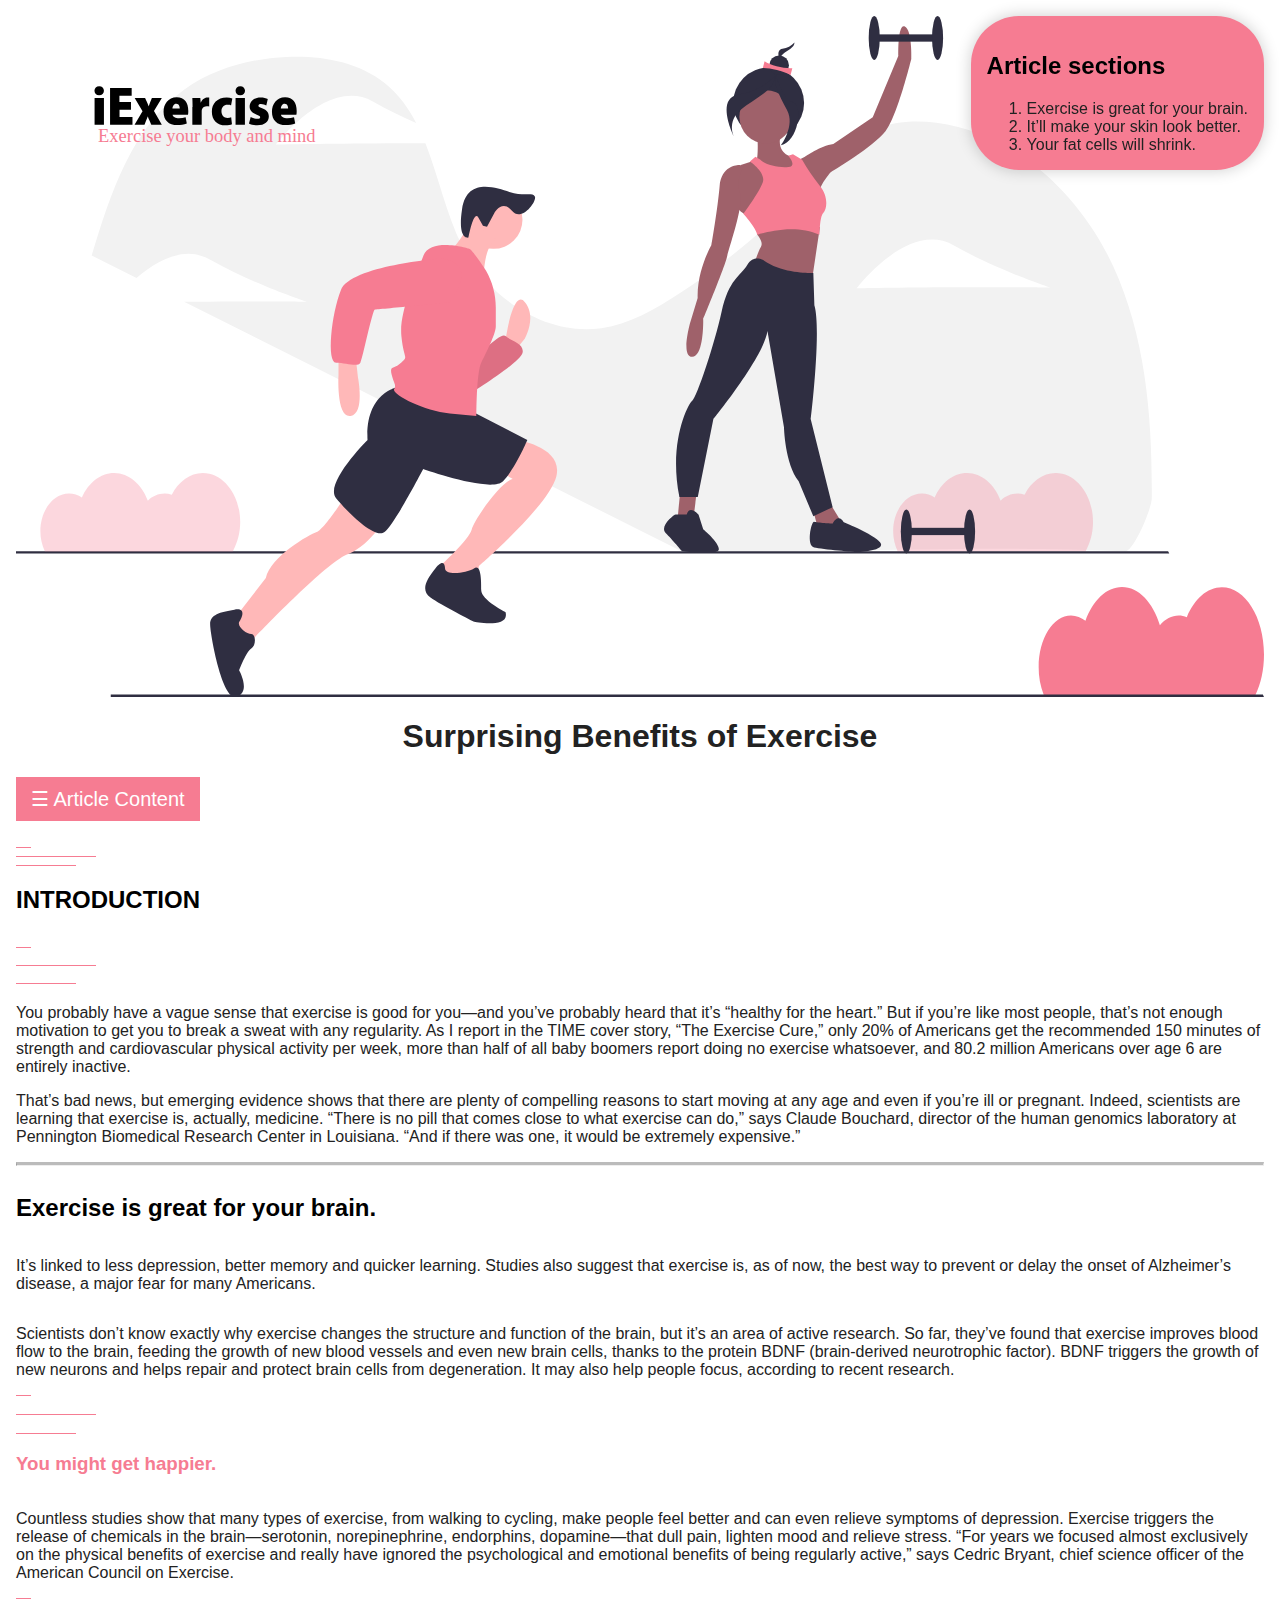
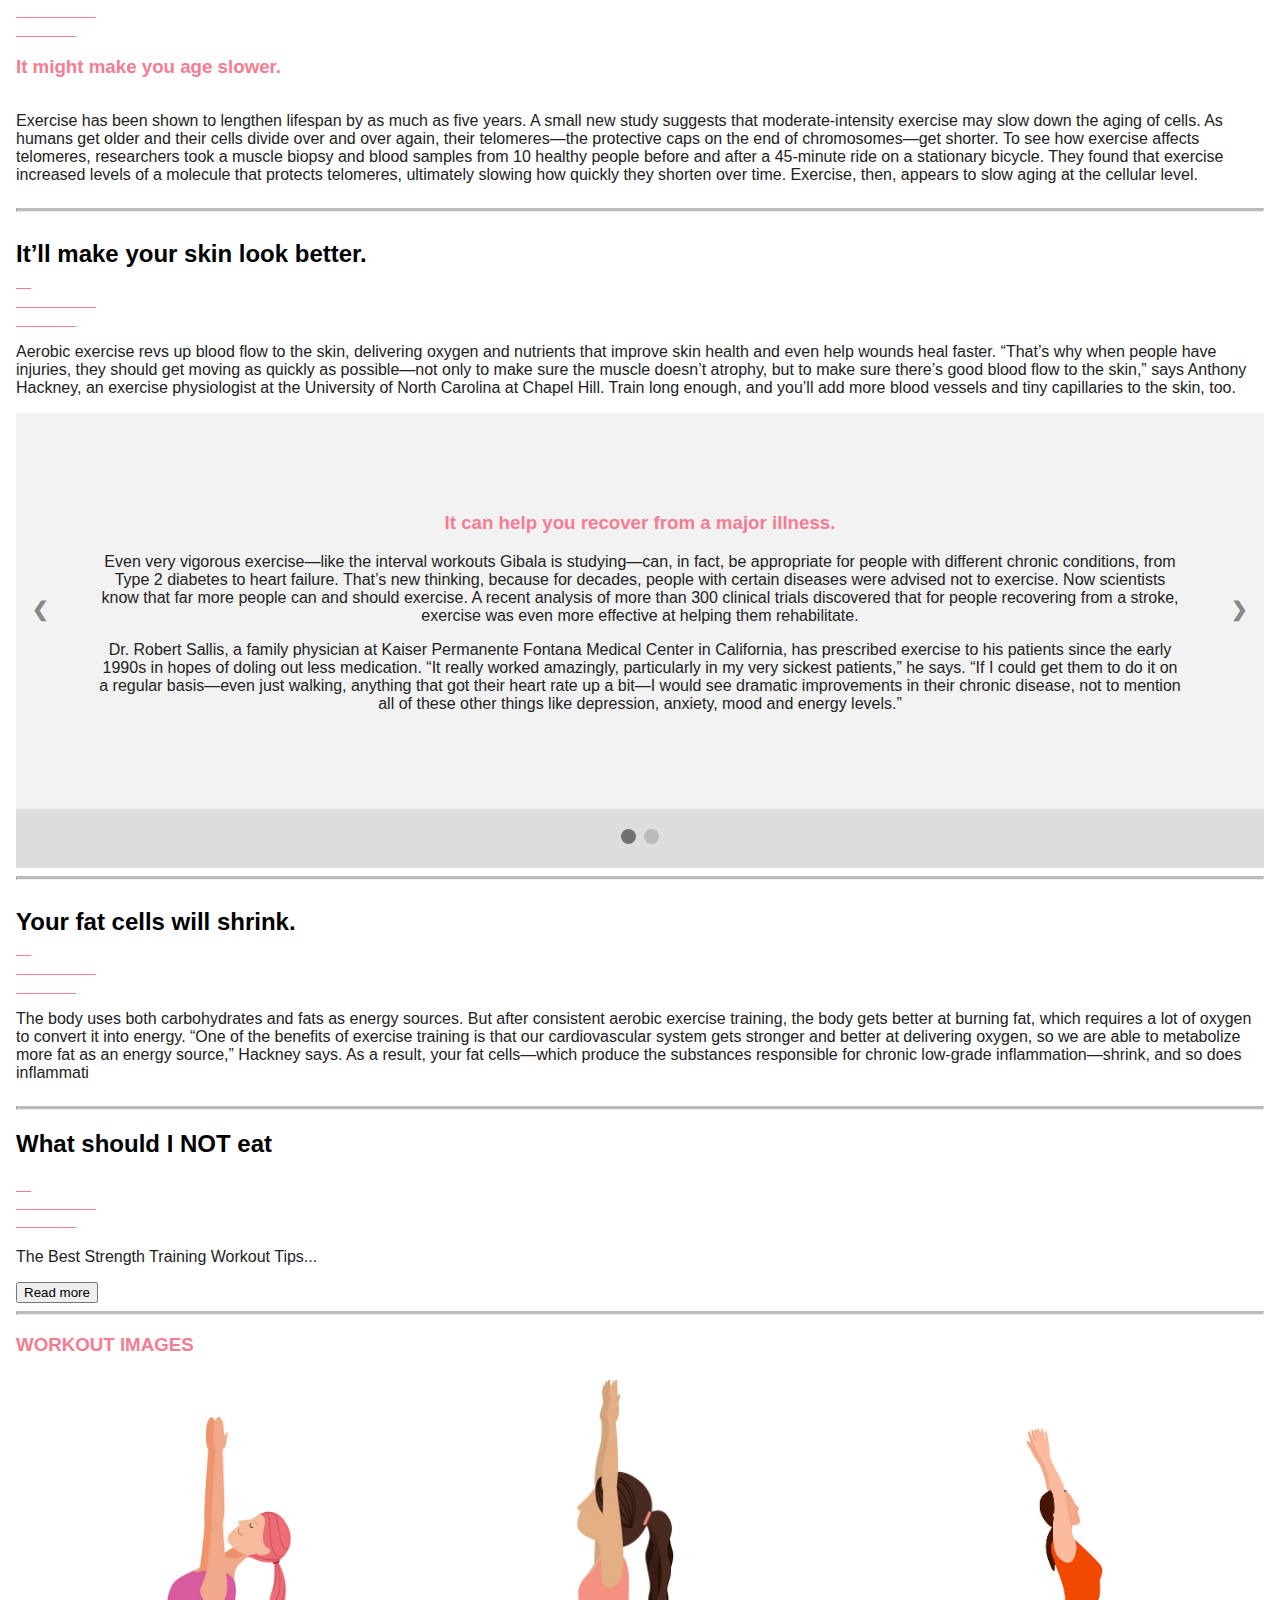
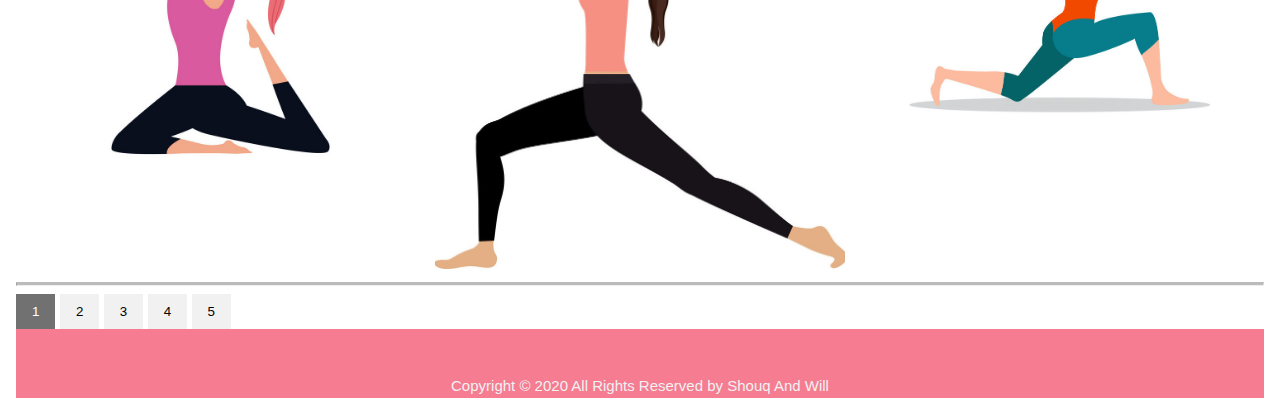
<file: index.html>
<!doctype html>
<html lang="en">

<head>
  <meta charset="utf-8">
  <meta name="viewport" content="width=device-width, initial-scale=1.0">
  <title>Article Components</title>
  <link rel="stylesheet" href="css/reset.css">
  <link rel="stylesheet" href="css/index.css">
</head>

<body>
  <ul class="panel">
    <!-- Info about the state of the interface will go here -->
  </ul>

  <main id="content" class="story">
    <header id="header">
      <img src="img/working_out.svg" alt="Notebook" style="width:100%;">
    </header>

    <div class="progress"></div>

    <h1> Surprising Benefits of Exercise </h1>

    <div id="mySidepanel" class="sidepanel">
      <a href="javascript:void(0)" class="closebtn" onclick="closeNav()">&times;</a>
      <a href="#header">HOME</a>
      <a href="#about">INTRODUCTION</a>
      <a href="#brain-benefits">BRAIN BENEFITS</a>
      <a href="#skin-benefits">SKIN BENEFITS</a>
      <a href="#body-benefits">BODY BENEFITS</a>
    </div>
    <button class="openbtn" onclick="openNav()">&#9776; Article Content</button>



    <article>
      <br>
      <div class="line">
        <span class="line-1"></span><br>
        <span class="line-2"></span><br>
        <span class="line-3"></span>
      </div>



      <section class="Intro " id="about">
        <div class="col-lg-6">
          <div class="about-text">
            <h2> INTRODUCTION </h2>
            <div class="line"></div>
            <span class="line-1"></span><br>
            <span class="line-2"></span><br>
            <span class="line-3"></span>


            <p>You probably have a vague sense that exercise is good for you—and you’ve probably heard that it’s
              “healthy
              for the heart.” But if you’re like most people, that’s not enough motivation to get you to break a sweat
              with
              any regularity. As I report in the TIME cover story, “The Exercise Cure,” only 20% of Americans get the
              recommended 150 minutes of strength and cardiovascular physical activity per week, more than half of all
              baby
              boomers report doing no exercise whatsoever, and 80.2 million Americans over age 6 are entirely inactive.
            </p>
            <p> That’s bad news, but emerging evidence shows that there are plenty of compelling reasons to start moving
              at
              any age and even if
              you’re ill or pregnant. Indeed, scientists are learning that exercise is, actually, medicine. “There is no
              pill that comes close to what exercise can do,” says Claude Bouchard, director of the human genomics
              laboratory at Pennington Biomedical Research Center in Louisiana. “And if there was one, it would be
              extremely
              expensive.”</p>
          </div>
        </div>
      </section>
      <hr class="solid">

      <section class="first, full-viewport" id="brain-benefits">

        <h2> Exercise is great for your brain.</h2>


        <p>It’s linked to less depression, better memory and quicker learning. Studies also suggest that exercise is,
          as
          of now, the best way
          to prevent or delay the onset of Alzheimer’s disease, a major fear for many Americans.</p>
        <p>Scientists don’t know exactly why exercise changes the structure and function of the brain, but it’s an
          area
          of active research. So far, they’ve found that exercise improves blood flow to the brain, feeding the growth
          of new blood vessels and even new brain cells, thanks to the protein BDNF (brain-derived neurotrophic
          factor).
          BDNF triggers the growth of new neurons and helps repair and protect brain cells from degeneration. It may
          also help people focus, according to recent research.</p>


        <div class="line"></div>
        <span class="line-1"></span><br>
        <span class="line-2"></span><br>
        <span class="line-3"></span>

        <h3> You might get happier.</h3>
        <p>Countless studies show that many types of exercise, from walking to cycling, make people feel better and
          can
          even relieve symptoms of depression.
          Exercise triggers the release of chemicals in the brain—serotonin, norepinephrine, endorphins, dopamine—that
          dull pain, lighten mood and relieve stress.
          “For years we focused almost exclusively on the physical benefits of exercise and really have ignored the
          psychological and emotional benefits of being regularly active,” says Cedric Bryant,
          chief science officer of the American Council on Exercise.</p>

        <div class="line"></div>
        <span class="line-1"></span><br>
        <span class="line-2"></span><br>
        <span class="line-3"></span>

        <h3> It might make you age slower.</h3>
        <p>Exercise has been shown to lengthen lifespan by as much as five years. A small new study suggests that
          moderate-intensity exercise may slow down the aging of cells. As humans get older and their cells divide
          over
          and over again, their telomeres—the protective caps on the end of chromosomes—get shorter. To see how
          exercise
          affects telomeres, researchers took a muscle biopsy and blood samples from 10 healthy people before and
          after
          a 45-minute ride on a stationary bicycle. They found that exercise increased levels of a molecule that
          protects telomeres, ultimately slowing how quickly they shorten over time. Exercise, then, appears to slow
          aging at the cellular level.</p>

      </section>

      <hr class="solid">

      <section class="Second, full-viewport" id="skin-benefits">

        <h2> It’ll make your skin look better.</h2>

        <div class="line"></div>
        <span class="line-1"></span><br>
        <span class="line-2"></span><br>
        <span class="line-3"></span>

        <p>Aerobic exercise revs up blood flow to the skin, delivering oxygen and nutrients that improve skin health
          and even help wounds heal faster. “That’s why when people have injuries, they should get moving as quickly
          as possible—not only to make sure the muscle doesn’t atrophy, but to make sure there’s good blood flow to
          the skin,” says Anthony Hackney, an exercise physiologist at the University of North Carolina at Chapel
          Hill. Train long enough, and you’ll add more blood vessels and tiny capillaries to the skin, too.</p>



        <!-- Slideshow container -->
        <div class="slideshow-container">

          <!-- Full-width slides/quotes -->
          <div class="mySlides">
            <h3> It can help you recover from a major illness.</h3>
            <p>Even very vigorous exercise—like the interval workouts Gibala is studying—can, in fact, be appropriate
              for
              people with different chronic conditions, from Type 2 diabetes to heart failure. That’s new thinking,
              because for decades, people with certain diseases were advised not to exercise. Now scientists know that
              far
              more people can and should exercise. A recent analysis of more than 300 clinical trials discovered that
              for
              people recovering from a stroke, exercise was even more effective at helping them rehabilitate.</p>
            <p>Dr. Robert Sallis, a family physician at Kaiser Permanente Fontana Medical Center in California, has
              prescribed exercise to his patients since the early 1990s in hopes of doling out less medication. “It
              really
              worked amazingly, particularly in my very sickest patients,” he says. “If I could get them to do it on a
              regular basis—even just walking, anything that got their heart rate up a bit—I would see dramatic
              improvements in their chronic disease, not to mention all of these other things like depression,
              anxiety,
              mood and energy levels.”</p>

          </div>
          <div class="mySlides">
            <h3> Amazing things can happen in just a few minutes.</h3>
            <p>Emerging research suggests that it doesn’t take much movement to get the benefits. “We’ve been
              interested
              in the question of, How low can you go?” says Martin Gibala, an exercise physiologist at McMaster
              University
              in Ontario. He wanted to test how effective a 10-minute workout could be, compared to the typical
              50-minute
              bout. The micro-workout he devised consists of three exhausting 20-second intervals of all-out,
              hard-as-you-can exercise, followed by brief recoveries. In a three-month study, he pitted the short
              workout
              against the standard one to see which was better. To his amazement, the workouts resulted in identical
              improvements in heart function and blood-sugar control, even though one workout was five times longer
              than
              the other. “If you’re willing and able to push hard, you can get away with surprisingly little
              exercise,”
              Gibala says</p>
          </div>

          <!-- Next/prev buttons -->
          <a class="prev" onclick="plusSlides(-1)">&#10094;</a>
          <a class="next" onclick="plusSlides(1)">&#10095;</a>
        </div>
        <!-- Dots/bullets/indicators -->
        <div class="dot-container">
          <span class="dot" onclick="currentSlide(1)"></span>
          <span class="dot" onclick="currentSlide(2)"></span>
        </div>



      </section>

      <hr class="solid">
      <section class="Third, full-viewport" id="body-benefits">
        <h2> Your fat cells will shrink.</h2>
        <div class="line"></div>
        <span class="line-1"></span><br>
        <span class="line-2"></span><br>
        <span class="line-3"></span>

        <p>The body uses both carbohydrates and fats as energy sources. But after consistent aerobic exercise
          training, the body gets better at burning fat, which requires a lot of oxygen to convert it into energy.
          “One of the benefits of exercise training is that our cardiovascular system gets stronger and better at
          delivering oxygen, so we are able to metabolize more fat as an energy source,” Hackney says. As a result,
          your fat cells—which produce the substances responsible for chronic low-grade inflammation—shrink, and so
          does inflammati</p>
      </section>

      <hr class="solid">
      <h2> What should I NOT eat </h2>
      <div class="line"></div>
      <span class="line-1"></span><br>
      <span class="line-2"></span><br>
      <span class="line-3"></span>
      <p>The Best Strength Training Workout Tips<span id="dots">...</span><span id="more">

          Lift like you mean it. ...
          Try this all-in-one toner. ...
          Balance your body. ...
          Work out during your workday. ...
          Take a day off between weight-lifting sessions. ...
          Super-sculpt your butt. ...
          Don't let your routine become rote. ...
          Intensify your push-up. </span></p>
      <button onclick="myFunction()" id="myBtn">Read more</button>


      <hr class="solid">
      <section class="img-shake">
        <h3> WORKOUT IMAGES </h3>
        <div class="row">
          <div class="column">
            <img src="img/four.jpg" alt="Snow" style="width:100%">
          </div>
          <div class="column">
            <img src="img/five.jpg" alt="Forest" style="width:100%">
          </div>
          <div class="column">
            <img src="img/one.jpg" alt="Mountains" style="width:100%">
          </div>
        </div>

      </section>

    </article>
    <hr class="solid">
    <div id="myDIV">
      <button class="btn active">1</button>
      <button class="btn">2</button>
      <button class="btn">3</button>
      <button class="btn">4</button>
      <button class="btn">5</button>
    </div>
    <footer class="site-footer">

      <div class="container">
        <div class="row">
          <div class="col-md-8 col-sm-6 col-xs-12">
            <p class="copyright-text">
              Copyright &copy; 2020 All Rights Reserved by Shouq And Will
            </p>
          </div>
        </div>
      </div>
    </footer>
  </main>
  <script src="js/index.js"></script>
</body>

</html>
</file>
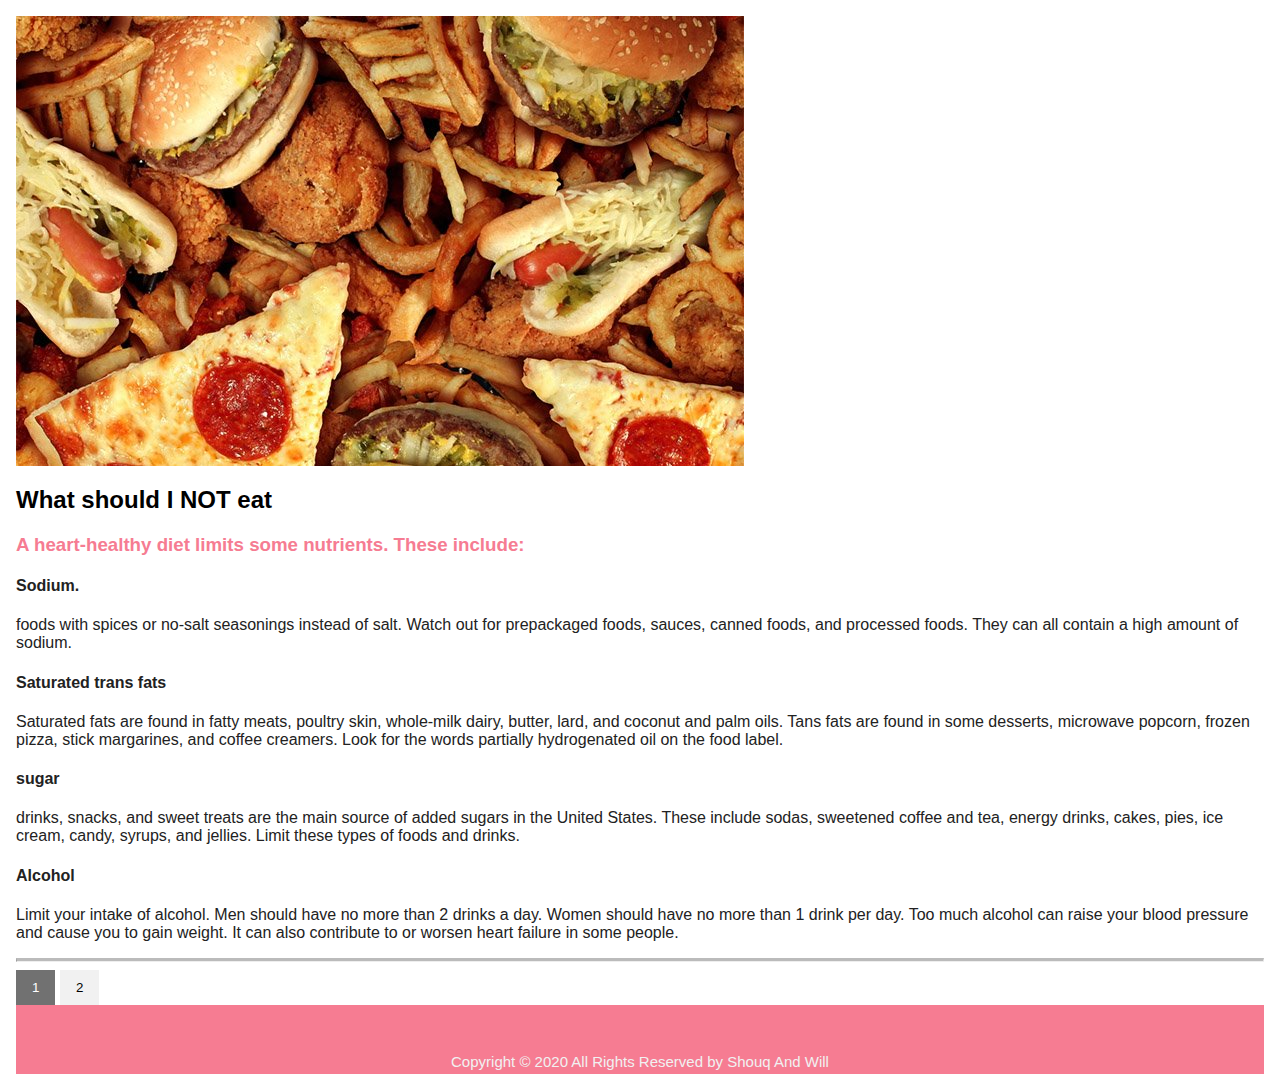
<file: page2.html>
<!doctype html>
<html lang="en">

<head>
  <meta charset="utf-8">
  <meta name="viewport" content="width=device-width, initial-scale=1.0">
  <title>Article Components</title>
  <link rel="stylesheet" href="css/reset.css">
  <link rel="stylesheet" href="css/index.css">
</head>

<body>

  <main id="content" class="story">
    <header>



      </div>
      <div><img class="header-img" src="img/unhealthy-food.jpg" alt="picture of unhealthy foods"></div>
      <section>
        <h2>What should I NOT eat</h2>
        <h3> A heart-healthy diet limits some nutrients. These include:</h3>
        <h4>Sodium.</h4>
        <p> foods with spices or no-salt seasonings instead of salt. Watch out for prepackaged foods, sauces, canned
          foods, and processed foods. They can all contain a high amount of sodium.</p>

        <h4>Saturated trans fats </h4>
        <p>Saturated fats are found in fatty meats, poultry skin, whole-milk dairy, butter, lard, and coconut and palm
          oils. Tans fats are found in some desserts, microwave popcorn, frozen pizza, stick margarines, and coffee
          creamers. Look for the words partially hydrogenated oil on the food label.</p>

        <h4>sugar</h4>
        <p>drinks, snacks, and sweet treats are the main source of added sugars in the United States. These include
          sodas, sweetened coffee and tea, energy drinks, cakes, pies, ice cream, candy, syrups, and jellies. Limit
          these types of foods and drinks.</p>

        <h4>Alcohol</h4>
        <p>Limit your intake of alcohol. Men should have no more than 2 drinks a day. Women should have no more than 1
          drink per day. Too much alcohol can raise your blood pressure and cause you to gain weight. It can also
          contribute to or worsen heart failure in some people.</p>
      </section>

      <hr class="solid">
      <div id="myDIV">
        <button class="btn active">1</button>
        <button class="btn">2</button>
      </div>

      <footer class="site-footer">

        <div class="container">



          <div class="row">
            <div class="col-md-8 col-sm-6 col-xs-12">
              <p class="copyright-text">
                Copyright &copy; 2020 All Rights Reserved by Shouq And Will
              </p>
            </div>
          </div>
        </div>
        </div>
      </footer>


      </article>
  </main>

  <script src="js/index.js"></script>
</body>

</html>
</file>
<file: css/index.css>
body {
  font: 1em helvetica, arial, sans-serif;
  background-color: white;
  color: #222;
  
}
h1{
  text-align: center;

}
h2 {
  color: black;
}
h3 { 
color: #f67c92;
}

.story {
  padding: 0 1em;
  margin: 1em 0;
}

main {
  /* opacity: 0; */
  transition: opacity 0.5s;
}

.loaded {
  opacity: 1;
}

.progress{
  /* background-color: limegreen; */
  background: linear-gradient(90deg, rgba(0,255,76,1) 0%, rgba(0,212,255,1) 100%);
  background-size: 300vw;
  background-position: -200vw;
  position: fixed;
  top: 0;
  left: 0;
  width: 0%;
  height: 1em;
  overflow: hidden;
  z-index: +1;
}

.fixed {
  position: fixed;
  top: 0;
  left: 0;
  font-size: 1em;
  margin: 0em;
  width: 100%;
}

/* Start here */
/* scroll spy */
html, body, main {
	height: 100%;
}
/* The sidepanel menu */
.sidepanel {
  height: 250px; /* Specify a height */
  width: 0; /* 0 width - change this with JavaScript */
  position: fixed; /* Stay in place */
  z-index: +1; /* Stay on top */
  top: 0;
  left: 0;
  background-color: #f67c92; /* pink*/
  overflow-x: hidden; /* Disable horizontal scroll */
  padding-top: 60px; /* Place content 60px from the top */
  transition: 0.5s; /* 0.5 second transition effect to slide in the sidepanel */
}

/* The sidepanel links */
.sidepanel a {
  padding: 8px 8px 8px 32px;
  text-decoration: none;
  font-size: 25px;
  color: white;
  display: block;
  transition: 0.3s;
}

/* When you mouse over the navigation links, change their color */
.sidepanel a:hover {
  color: #f1f1f1;
}

/* Position and style the close button (top right corner) */
.sidepanel .closebtn {
  position: absolute;
  top: 0;
  right: 25px;
  font-size: 36px;
  margin-left: 50px;
}

/* Style the button that is used to open the sidepanel */
.openbtn {
  font-size: 20px;
  cursor: pointer;
  background-color: #f67c92;
  color: white;
  padding: 10px 15px;
  border: none;
}

.openbtn:hover {
  background-color: #444;
}
.panel {
	position: fixed;
	top: 1em;
  right: 1em;
  border-radius: 3em;
  background-color: #f67c92;
	padding: 1em;
  box-shadow: 0 0 1em rgba(0,0,0,0.2);
  z-index: +1;
}

.past::after {
  content: "✔️"
}

.full-viewport {
	height: 100%;
	display: grid;
	place-content: center;
}

/*  2. carousel  */

.show {
  position: relative;
	display: flex;
	justify-content: center;
	/* width: 20em;
	margin: auto; */
}



.current {
  opacity: 1;
}

.controls {
	position: absolute;
	top: 0;
	left: 0;
  width: 100%;
  
}

.btn-nav {
	width: 2em;
	height: 2em;
	border-radius: 1em;
	background-color: lightgrey;
	border: 2px solid grey;
	box-shadow: 0 0 0.5em rgba(0,0,0,0.3);
	text-align: center;
  line-height: 2;
  z-index: +1;
	position: absolute;
	top: 209em;
}







/* .heading {
  opacity: 0;
  transition:  opacity 1s;
}

.show {
  opacity: 1;
}

.dot {
  height: 3px;
  width: 3px;
  position: fixed;
  background-color: maroon;
} */



.line-1
{
    width: 15px;
    height: 1px;
    background: #f67c92;
    display: inline-block;
}
.line-2
{
    width: 80px;
    height: 1px;
    background: #f67c92;
    display: inline-block;
}
.line-3
{
    width: 60px;
    height: 1px;
    background: #f67c92;
    display: inline-block;
}
.line
{
    line-height: 8px;
}

footer {
  display: block;
}

div.scrollmenu {
  background-color: #333;
  overflow: auto;
  white-space: nowrap;
}

div.scrollmenu a {
  display: inline-block;
  color: white;
  text-align: center;
  padding: 14px;
  text-decoration: none;
}

div.scrollmenu a:hover {
  background-color: #777;
}


.pill-nav a {
  display: inline-block;
  color: black;
  text-align: center;
  padding: 14px;
  text-decoration: none;
  font-size: 17px;
  border-radius: 5px;
}


.pill-nav a:hover {
  background-color: #ddd;
  color: black;
}

.pill-nav a.active {
  background-color: #f6eec7;
  color: white;
}


.site-footer
{
  background-color: #f67c92;
  padding:45px 0 20px;
  font-size:15px;
  line-height:24px;
  color:#f1f1f1;
}
.site-footer hr
{
  border-top-color:#bbb;
  opacity:0.5
}
.site-footer hr.small
{
  margin:20px 0
}
.site-footer h6
{
  color:#fff;
  font-size:16px;
  text-transform:uppercase;
  margin-top:5px;
  letter-spacing:2px;
}
.site-footer a
{
  color:#737373;
}
.site-footer a:hover
{
  color:#3366cc;
  text-decoration:none;
}
.footer-links
{
  padding-left:0;
  list-style:none
}
.footer-links li
{
  display:block
}
.footer-links a
{
  color:#737373
}
.footer-links a:active,.footer-links a:focus,.footer-links a:hover
{
  color:#3366cc;
  text-decoration:none;
}
.footer-links.inline li
{
  display:inline-block
}
.site-footer .social-icons
{
  text-align:right
}
.site-footer .social-icons a
{
  width:40px;
  height:40px;
  line-height:40px;
  margin-left:6px;
  margin-right:0;
  border-radius:100%;
  background-color:#33353d
}
.copyright-text
{
  margin:0
}

  .site-footer
  {
    padding-bottom:0;
  }
  .site-footer .copyright-text,.site-footer .social-icons
  {
    text-align:center
  }

.social-icons
{
  padding-left:0;
  margin-bottom:0;
  list-style:none
}
.social-icons li
{
  display:inline-block;
  margin-bottom:4px
}
.social-icons li.title
{
  margin-right:15px;
  text-transform:uppercase;
  color:#96a2b2;
  font-weight:700;
  font-size:13px
}
.social-icons a{
  background-color:#eceeef;
  color:#818a91;
  font-size:16px;
  display:inline-block;
  line-height:44px;
  width:44px;
  height:44px;
  text-align:center;
  margin-right:8px;
  border-radius:100%;
  -webkit-transition:all .2s linear;
  -o-transition:all .2s linear;
  transition:all .2s linear
}
.social-icons a:active,.social-icons a:focus,.social-icons a:hover
{
  color:#fff;
  background-color:#29aafe
}
.social-icons.size-sm a
{
  line-height:34px;
  height:34px;
  width:34px;
  font-size:14px
}
.social-icons a.facebook:hover
{
  background-color:#3b5998
}
.social-icons a.twitter:hover
{
  background-color:#00aced
}
.social-icons a.linkedin:hover
{
  background-color:#007bb6
}
.social-icons a.dribbble:hover
{
  background-color:#ea4c89
}
@media (max-width:767px)
{
  .social-icons li.title
  {
    display:block;
    margin-right:0;
    font-weight:600
  }
}

/* Float four columns side by side */
.column {
  float: left;
  width: 25%;
  padding: 0 10px;
}

/* Remove extra left and right margins, due to padding in columns */
.row {margin: 0 -5px;}

/* Clear floats after the columns */
.row:after {
  content: "";
  display: table;
  clear: both;
}

/* Style the counter cards */
.card {
  box-shadow: 0 4px 8px 0 rgba(0, 0, 0, 0.2); /* this adds the "card" effect */
  padding: 16px;
  text-align: center;
  background-color: #f1f1f1;
}

/* Responsive columns - one column layout (vertical) on small screens */
@media screen and (max-width: 600px) {
  .column {
    width: 100%;
    display: block;
    margin-bottom: 20px;
  }
}
hr.solid {
  border-top: 3px solid #bbb;
}


.container {
  position: relative; 
  max-width: 800px; 
  margin: 0 auto; 
  
}



.container .content {
  position: absolute; 
  bottom: 0; 
  background: rgb(0, 0, 0); 
  background: rgba(0, 0, 0, 0.5); 
  color: #f1f1f1; 
  width: 100%; 
  padding: 25px; 
  z-index: +1;
}
/* Style the buttons */
.btn {
  border: none;
  outline: none;
  padding: 10px 16px;
  background-color: #f1f1f1;
  cursor: pointer;
}

/* Style the active class (and buttons on mouse-over) */
.active, .btn:hover {
  background-color: #666;
  color: white;
  z-index: +1;
}

.responsive {
  padding: 6px;
  float: left;
  width: 19.99999%;
}
/* Slideshow container */
.slideshow-container {
  position: relative;
  background: #f1f1f1f1;
  
}

/* Slides */
.mySlides {
  display: none;
  padding: 80px;
  text-align: center;
  z-index: +1;
}

/* Next & previous buttons */
.prev, .next {
  cursor: pointer;
  position: absolute;
  top: 50%;
  width: auto;
  margin-top: -30px;
  padding: 16px;
  color: #888;
  font-weight: bold;
  font-size: 20px;
  border-radius: 0 3px 3px 0;
  user-select: none;
}

/* Position the "next button" to the right */
.next {
  position: absolute;
  right: 0;
  border-radius: 3px 0 0 3px;
}

/* On hover, add a black background color with a little bit see-through */
.prev:hover, .next:hover {
  background-color: rgba(0,0,0,0.8);
  color: white;
}

/* The dot/bullet/indicator container */
.dot-container {
  text-align: center;
  padding: 20px;
  background: #ddd;
}

/* The dots/bullets/indicators */
.dot {
  cursor: pointer;
  height: 15px;
  width: 15px;
  margin: 0 2px;
  background-color: #bbb;
  border-radius: 50%;
  display: inline-block;
  transition: background-color 0.6s ease;
}

/* Add a background color to the active dot/circle */
.active, .dot:hover {
  background-color: #717171;
}

/* Add an italic font style to all quotes */
q {font-style: italic;}

#more {display: none;}

/* Three image containers (use 25% for four, and 50% for two, etc) */
.column {
  float: left;
  width: 33.33%;
  padding: 5px;
}

/* Clear floats after image containers */
.row::after {
  content: "";
  clear: both;
  display: table;
}

.img-shake:hover{
  animation: shake 0.5s;
  animation-iteration-count: infinite; 
}

@keyframes shake {
  0% { transform: translate(1px, 1px) rotate(0deg); }
  10% { transform: translate(-1px, -2px) rotate(-1deg); }
  20% { transform: translate(-3px, 0px) rotate(1deg); }
  30% { transform: translate(3px, 2px) rotate(0deg); }
  40% { transform: translate(1px, -1px) rotate(1deg); }
  50% { transform: translate(-1px, 2px) rotate(-1deg); }
  60% { transform: translate(-3px, 1px) rotate(0deg); }
  70% { transform: translate(3px, 1px) rotate(-1deg); }
  80% { transform: translate(-1px, -1px) rotate(1deg); }
  90% { transform: translate(1px, 2px) rotate(0deg); }
  100% { transform: translate(1px, -2px) rotate(-1deg); }
}
</file>
